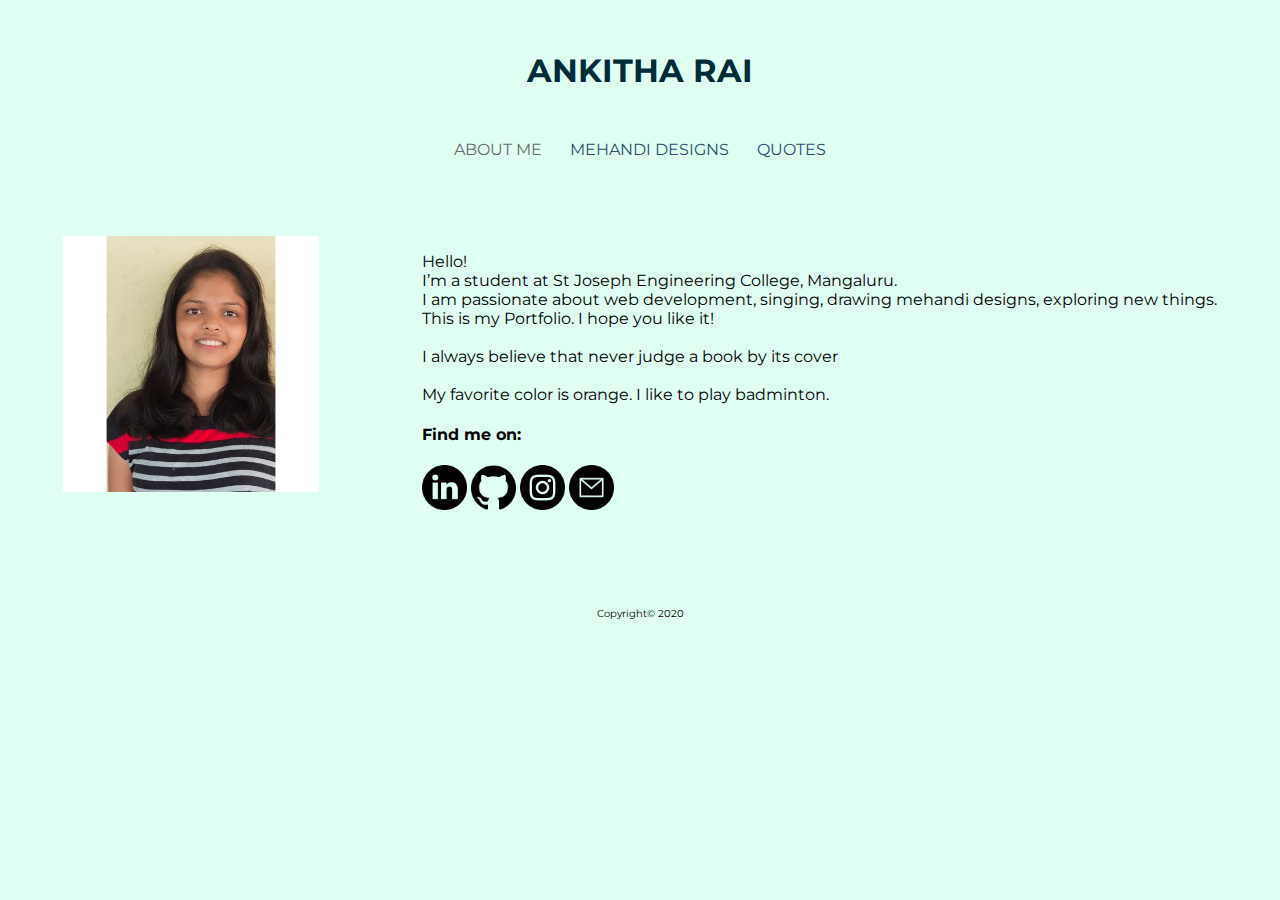
<file: index.html>
<!DOCTYPE html>
<html lang="en">
<head>
    <meta charset="UTF-8">
    <meta name="viewport" content="width=device-width, initial-scale=1.0">
    <link href="https://fonts.googleapis.com/css2?family=Montserrat:wght@500&display=swap" rel="stylesheet">
    <link rel="stylesheet" href="css/style.css">
    <title>ANKITHA RAI</title>
</head>
<body>
<header>
        <h1>ANKITHA RAI</h1>
</header>
<nav>
        <a class="active" href="index.html" title="About me.">ABOUT ME</a>
        <a href="photo.html" title="My artistic works.">MEHANDI DESIGNS</a>
        <a href="quotes.html" title="Some lines just hit.">QUOTES</a>
</nav>
    <div class="index">
    <section class="indexface">
        <img id="myfaceimg" src="images/anki1.jpeg">
    </section>
    <section class="indextext">
        <p>
            Hello!<br> 
            I’m a student at St Joseph Engineering College, Mangaluru.<br> 
            I am passionate about web development, singing, drawing mehandi designs, exploring new things.<br>
            This is my Portfolio. I hope you like it!<br>
            <br>I always believe that never judge a book by its cover<br>
            <br>My favorite color is orange. I like to play badminton.
            <br>
            <h4>Find me on:</h4>
            <a href="https://www.linkedin.com/in/ankitha-rai-k/">
            <img style="height: 5vmin;width: 5vmin;" class="icon" src="images/linkedin.png"></a>
            <a href="https://github.com/ankitharai070/">
            <img style="height: 5vmin;width: 5vmin;" class="icon" src="images/github.png"></a>
            <a href="https://www.instagram.com/ankitharaik/">
            <img style="height: 5vmin;width: 5vmin;" class="icon" src="images/instagram.png"></a>
            <a href="email.html">
            <img style="height: 5vmin;width: 5vmin;" class="icon" src="images/email.png"></a>
        </p>
    </section>
    </div>
    <footer>
        <p style="font-size: x-small;">Copyright&copy; 2020</p>
    </footer>
</body>
</html>
</file>
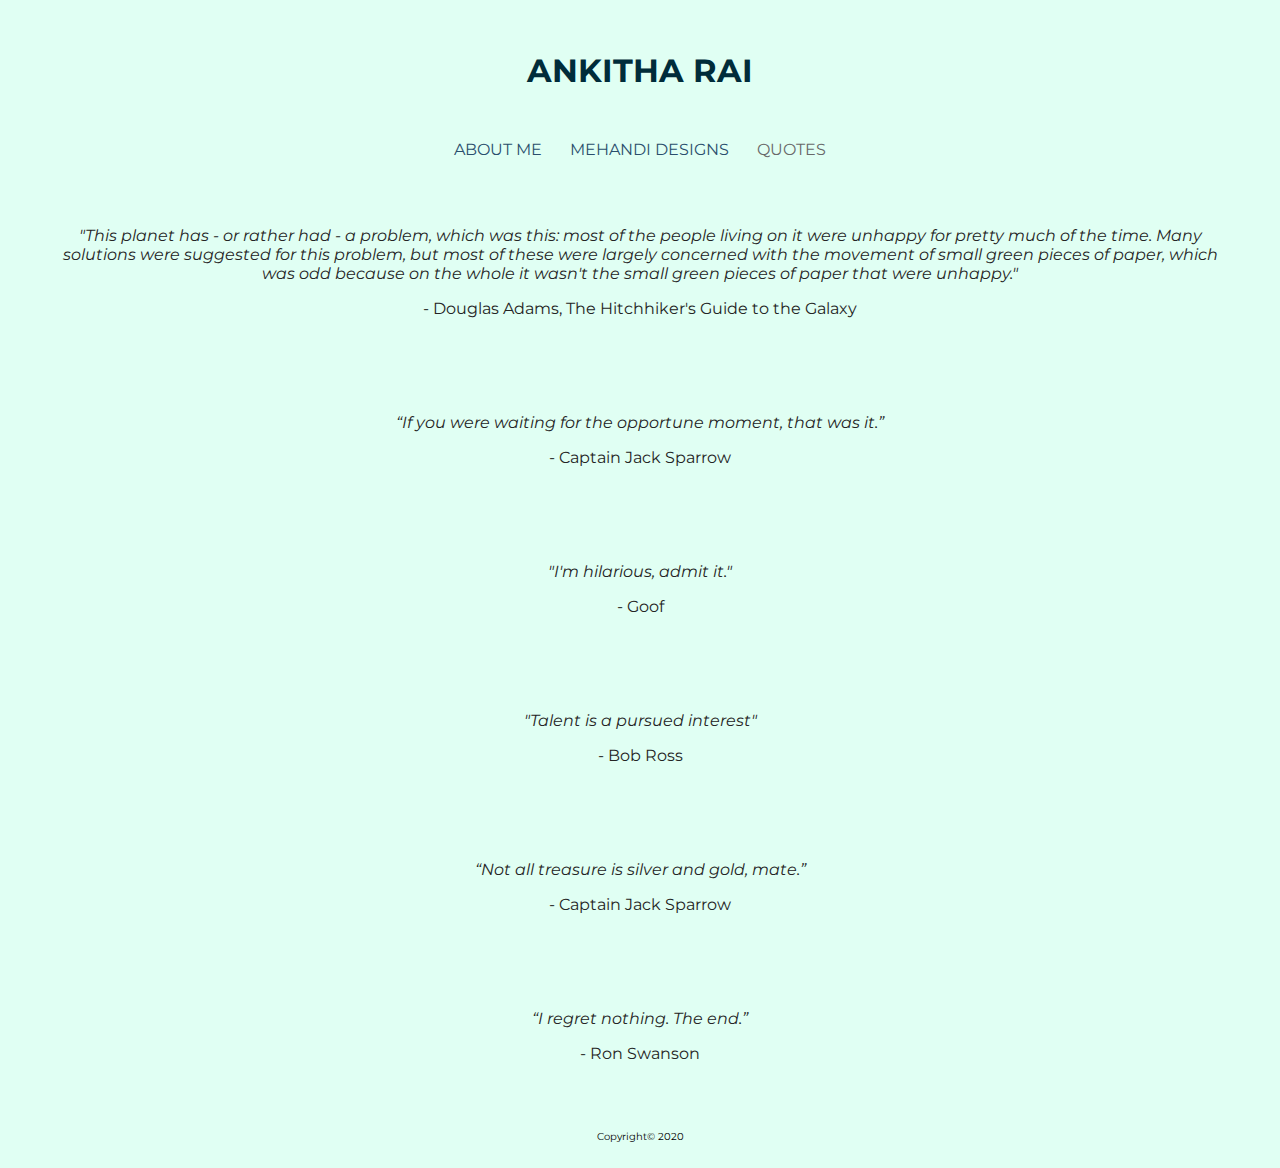
<file: quotes.html>
<!DOCTYPE html>
<html lang="en">
<head>
    <meta charset="UTF-8">
    <meta name="viewport" content="width=device-width, initial-scale=1.0">
    <link href="https://fonts.googleapis.com/css2?family=Montserrat:wght@500&display=swap" rel="stylesheet">
    <link rel="stylesheet" href="css/style.css">
    <title>ANKITHA RAI</title>
</head>
<body>
    <header>
        <h1>ANKITHA RAI</h1>
    </header>
    <nav>
        <a href="index.html" title="About me.">ABOUT ME</a>
        <a href="photo.html" title="My mehandi designs.">MEHANDI DESIGNS</a>
        <a class="active" href="quotes.html" title="Some lines just hit.">QUOTES</a>
    </nav>
    <!-- HERE IS A TEMPLATE!!

        <div class="musing">
            <p>"I'm hilarious, admit it."</p>
            <p class="saidby">- Ritu</p>
        </div>
    
    -->
    <div class="musing">
        <p>"This planet has - or rather had - a problem, which was this: most of the people living on it were unhappy for pretty much of the time. Many solutions were suggested for this problem, but most of these were largely concerned with the movement of small green pieces of paper, which was odd because on the whole it wasn't the small green pieces of paper that were unhappy."</p>
        <p class="saidby">- Douglas Adams, The Hitchhiker's Guide to the Galaxy</p>
    </div>
    
    <div class="musing">
        <p>“If you were waiting for the opportune moment, that was it.”</p>
        <p class="saidby">- Captain Jack Sparrow</p>
    </div>
        
    <div class="musing">
        <p>"I'm hilarious, admit it."</p>
        <p class="saidby">- Goof</p>
    </div>
    <div class="musing">
        <p>"Talent is a pursued interest"</p>
        <p class="saidby">- Bob Ross</p>
    </div>       
    <div class="musing">
        <p>“Not all treasure is silver and gold, mate.”</p>
        <p class="saidby">- Captain Jack Sparrow</p>
    </div>
    <div class="musing">
        <p>“I regret nothing. The end.”</p>
        <p class="saidby">- Ron Swanson</p>
    </div>    
    
    <footer>
        <p style="font-size: x-small;">Copyright&copy; 2020</p>
    </footer>
</body>
</html>
</file>
<file: css/style.css>
/*Basic stuff*/
body{
    background-color: #e0fff3;
    font-family: 'Montserrat', sans-serif;
}
header{
    color: #002c3a;
    text-align: center;
    margin: 4%;
} 
nav{
    text-align: center;
    margin: 2%;
}
nav a{
    margin: 1%;
    text-decoration: none;
    color: #2a4e6c;
}
nav a:hover,a:focus{
    color: #000000;
}
nav a.active{
    color: #696969;
}
footer{
    flex-shrink: 0;
    text-align: center;
    margin: 2%;
}
/*Index Specific*/
div.index{
    display: flex;
    flex-flow: row wrap;
    justify-content: center;
}
section.indexface{
    display:inline-block;
    height: 20vmax;
    width: 20vmax;
    margin: 4vmax;
}
#myfaceimg{
    height: 100%;
    width: 100%;
}
section.indextext{
    text-align: left;
    display:inline-block;
    align-self: center;
    margin: 4vmax;
}
/*Musings Specific*/
div.musing{
    text-align: center;
    color: #242424;
    font-style: italic;
    margin: 1%;
    padding: 2%;
}
div.musing p.saidby{
    font-style: normal;
}
/*Photog Specific*/
div.photog{
    display: flex;
    flex-flow: row wrap;
    justify-content: center;
}
div.photoglandscape img{
    height: 21vmax;
    width: 28vmax;
    margin: 0.5vmax;
    border-radius: 3vmin;
    background-color: #000000;
}
div.photogportrait img{
    height: 28vmax;
    width: 21vmax;
    margin: 0.5vmax;
    border-radius: 3vmin;
    background-color: #000000;
}
</file>
